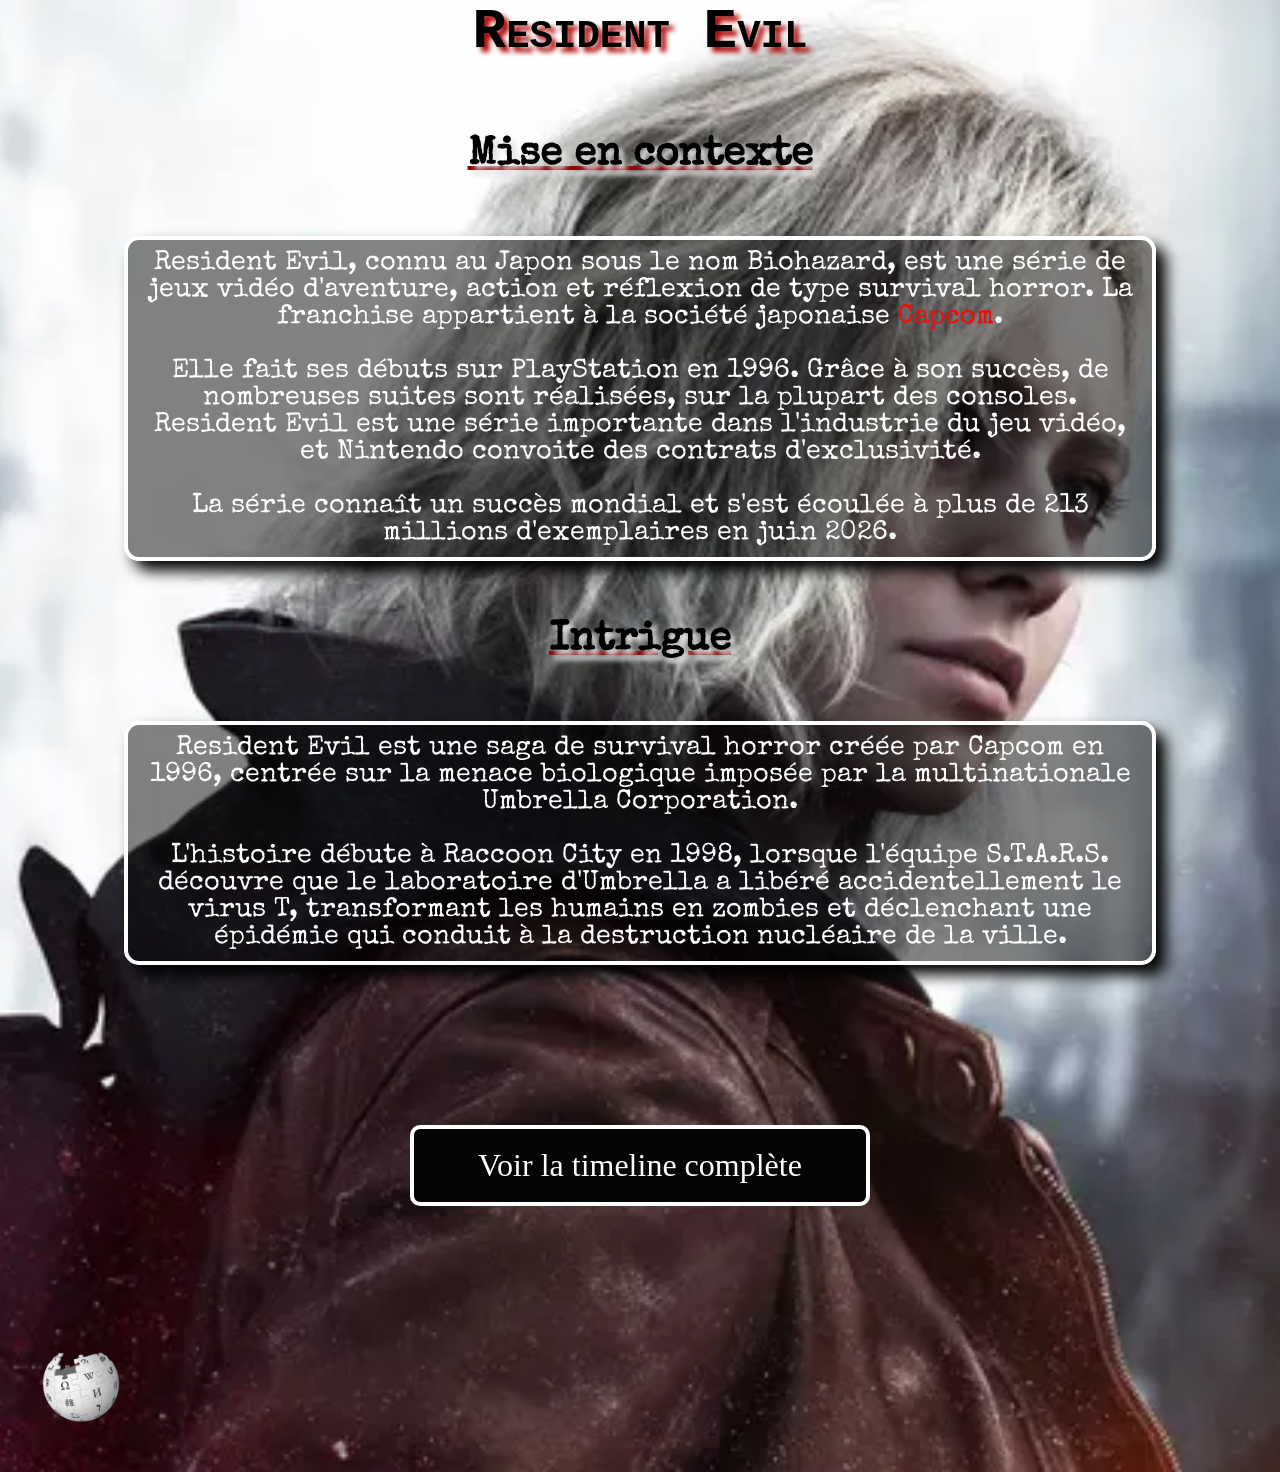
<file: index.html>
<!doctype html>
<html lang="fr">
  <head>
    <meta charset="UTF-8" />
    <meta name="viewport" content="width=device-width, initial-scale=1.0" />
    <link href="style.css" rel="stylesheet" />
    <link rel="preconnect" href="https://fonts.googleapis.com" />
    <link rel="preconnect" href="https://fonts.gstatic.com" crossorigin />
    <link
      href="https://fonts.googleapis.com/css2?family=Special+Elite&display=swap"
      rel="stylesheet"
    />
    <title>Resident Evil</title>
  </head>
  <body class="index">
    <!-- Haut de la page-->
    <header>
      <h1>Resident Evil</h1>
    </header>

    <br /><br /><br /><br />
    <!-- Contenu du site -->
    <main class="container">
      <div>
        <h2>Mise en contexte</h2>
        <p class="p_index">
          Resident Evil, connu au Japon sous le nom Biohazard, est une série de
          jeux vidéo d'aventure, action et réflexion de type survival horror. La
          franchise appartient à la société japonaise
          <a
            class="hyperlink"
            target="_blank"
            href="https://fr.wikipedia.org/wiki/Capcom"
            title="lien vers la page wikipedia"
            >Capcom</a
          >. <br /><br />
          Elle fait ses débuts sur PlayStation en 1996. Grâce à son succès, de
          nombreuses suites sont réalisées, sur la plupart des consoles.
          Resident Evil est une série importante dans l'industrie du jeu vidéo,
          et Nintendo convoite des contrats d'exclusivité.
          <br /><br />
          La série connaît un succès mondial et s'est écoulée à plus de 213
          millions d'exemplaires en juin 2026.
        </p>
      </div>

      <div>
        <h2>Intrigue</h2>
        <p class="p_index">
          Resident Evil est une saga de survival horror créée par Capcom en
          1996, centrée sur la menace biologique imposée par la multinationale
          Umbrella Corporation. <br /><br />
          L'histoire débute à Raccoon City en 1998, lorsque l'équipe S.T.A.R.S.
          découvre que le laboratoire d'Umbrella a libéré accidentellement le
          virus T, transformant les humains en zombies et déclenchant une
          épidémie qui conduit à la destruction nucléaire de la ville.
        </p>
      </div>
      <div class="bouton">
        <br />
        <a href="timeline.html">Voir la timeline complète</a>
        <br /><br />
      </div>
    </main>

    <!-- Pied de page-->
    <footer>
      <a target="_blank" href="https://fr.wikipedia.org/wiki/Resident_Evil"
        ><img class="wiki"
          src="images/wikipedia.jpg"
          alt="lien vers la page wikipedia de Resident Evil"
      /></a>
    </footer>
  </body>
</html>
</file>
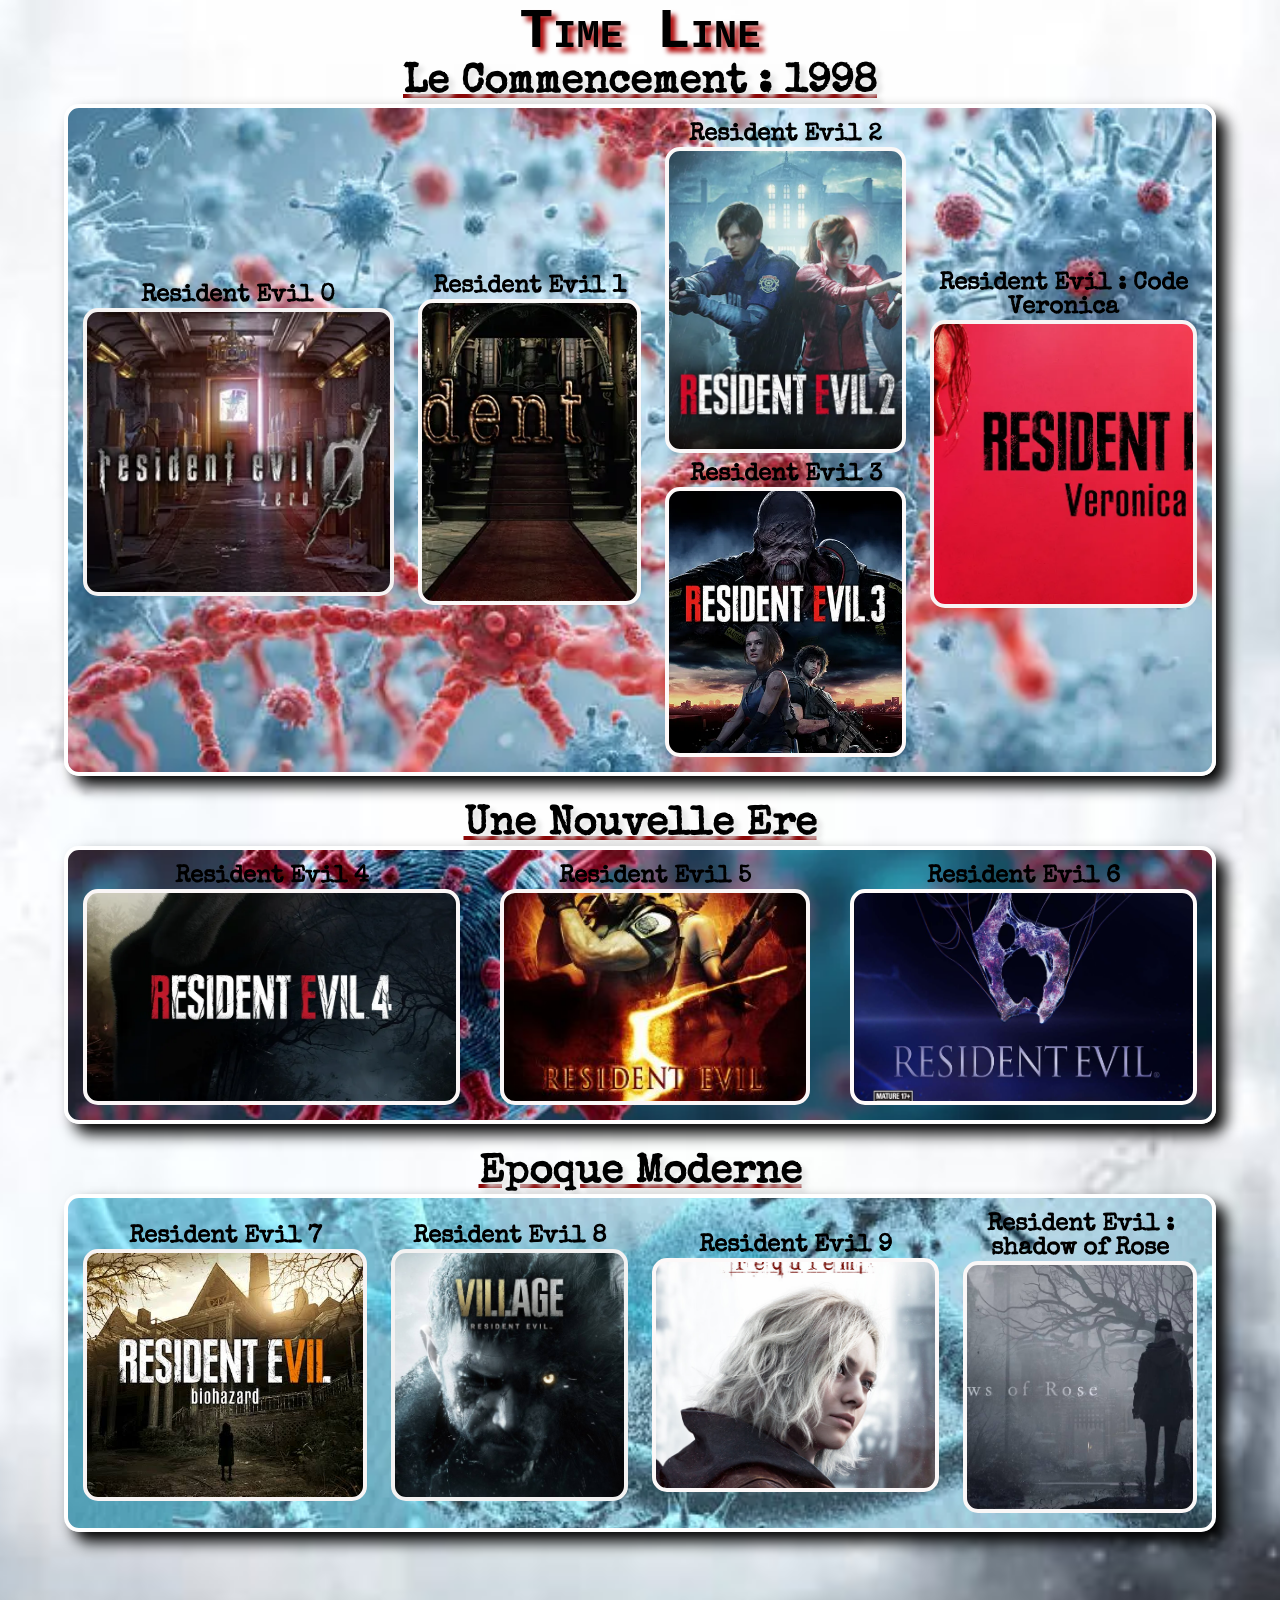
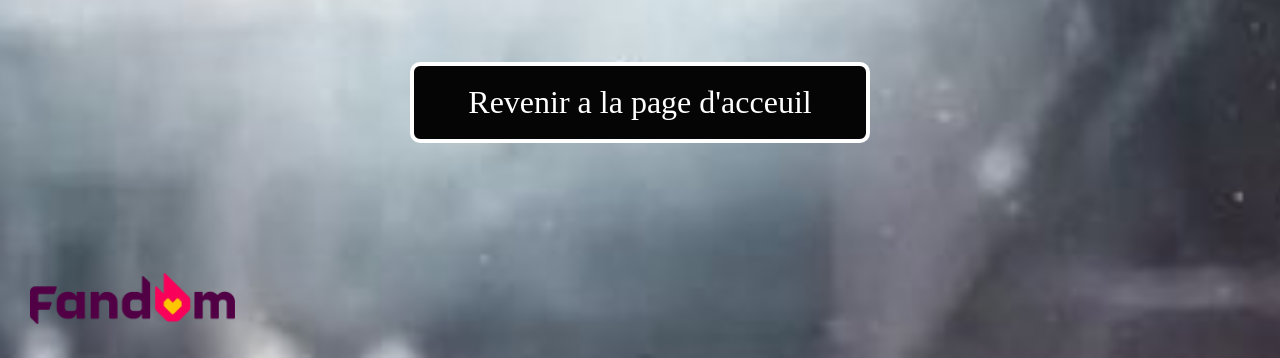
<file: timeline.html>
<!doctype html>
<html lang="fr">
  <head>
    <meta charset="UTF-8" />
    <meta name="viewport" content="width=device-width, initial-scale=1.0" />
    <link href="style.css" rel="stylesheet" />
    <link rel="preconnect" href="https://fonts.googleapis.com" />
    <link rel="preconnect" href="https://fonts.gstatic.com" crossorigin />
    <link
      href="https://fonts.googleapis.com/css2?family=Special+Elite&display=swap"
      rel="stylesheet"
    />
    <title>Timeline</title>
  </head>
  <body class="timeline">
    <head>
      <h1>Time Line</h1>
    </head>
    <main class="container">
      <h2>Le Commencement : 1998</h2>
      <div class="commencement">
        <div>
          <h3>Resident Evil 0</h3>
          <div class="RE0">
            <p>
              Resident Evil 0 se déroule avant Resident Evil 1 et raconte la
              rencontre entre Rebecca Chambers et Billy Coen. Ensemble, ils
              enquêtent sur une série d’incidents liés au virus-T et découvrent
              les expériences secrètes d’Umbrella. Ils apprennent que James
              Marcus, un ancien dirigeant d’Umbrella assassiné par Spencer, est
              revenu pour se venger grâce à des sangsues infectées. Après avoir
              vaincu Marcus, Billy aide Rebecca à rejoindre le manoir Spencer
              avant de disparaître, ce qui mène directement aux événements de
              Resident Evil 1.
            </p>
          </div>
        </div>
        <div>
          <h3>Resident Evil 1</h3>
          <div class="RE1">
            <p>
              Les S.T.A.R.S. enquêtent sur des disparitions autour de Raccoon
              City et découvrent que Umbrella mène des expériences biologiques
              dans un manoir. Chris, Jill et leurs équipiers affrontent zombies
              et créatures avant de découvrir la trahison de Wesker et
              l’existence du Tyran. Ils s’échappent finalement du manoir, mais
              les événements révèlent l’ampleur des expériences d’Umbrella.
            </p>
          </div>
        </div>
        <div class="RE2_ET_3">
          <div>
            <h3>Resident Evil 2</h3>
            <div class="RE2">
              <p>
                Quelques mois plus tard, le virus-T se répand à Raccoon City,
                transformant la population en zombies. Leon Kennedy, nouveau
                policier, et Claire Redfield, venue chercher son frère Chris,
                tentent de survivre. Ils découvrent que William Birkin,
                scientifique d’Umbrella, s’est injecté le virus-G et se
                transforme en monstre. Leon et Claire s’échappent avec Sherry,
                tandis que Claire part ensuite à la recherche de Chris.
              </p>
            </div>
          </div>
          <div>
            <h3>Resident Evil 3</h3>
            <div class="RE3">
              <p>
                Pendant la même catastrophe que Resident Evil 2, Jill Valentine
                cherche à quitter Raccoon City. Elle est traquée par Nemesis,
                une arme biologique d’Umbrella programmée pour éliminer les
                S.T.A.R.S. Jill finit par le vaincre et s’échappe juste avant la
                destruction nucléaire de Raccoon City, mettant temporairement
                fin à la catastrophe.
              </p>
            </div>
          </div>
        </div>
        <div>
          <h3>Resident Evil : Code Veronica</h3>
          <div class="REV">
            <p>
              Après la destruction de Raccoon City, Claire poursuit ses
              recherches sur Umbrella mais est capturée et envoyée sur une île
              contrôlée par la famille Ashford. Elle retrouve finalement son
              frère Chris, qui était déjà impliqué dans la lutte contre Umbrella
              depuis le premier jeu. Ensemble, ils affrontent Alexia Ashford,
              porteuse du virus-T-Veronica, et s’échappent. L’histoire renforce
              surtout le conflit entre Chris et Umbrella, qui continuera dans
              les jeux suivants.
            </p>
          </div>
        </div>
      </div>
      <h2>Une Nouvelle Ere</h2>
      <div class="nouvel_ere">
        <div>
          <h3>Resident Evil 4</h3>
          <div class="RE4">
            <p>
              Dans Resident Evil 4, Leon S. Kennedy est envoyé en Espagne pour
              retrouver Ashley Graham, la fille du président des États-Unis, qui
              a été enlevée par une mystérieuse secte appelée Los Illuminados.
              Sur place, Leon affronte des villageois infectés par un parasite
              appelé Las Plagas et découvre que la secte cherche à contrôler
              Ashley pour étendre son influence. Avec l’aide de plusieurs
              alliés, il tente de sauver Ashley et de mettre fin aux plans des
              Illuminados.
            </p>
          </div>
        </div>
        <div>
          <h3>Resident Evil 5</h3>
          <div class="RE5">
            <p>
              Dans Resident Evil 5, Chris Redfield se rend en Afrique avec Sheva
              Alomar pour enquêter sur une menace biologique liée à des armes et
              à un virus dangereux. Ils découvrent qu’Albert Wesker prépare un
              plan visant à infecter une grande partie de la population
              mondiale. Chris et Sheva doivent alors affronter des ennemis
              infectés et empêcher Wesker de mener son projet à bien.
            </p>
          </div>
        </div>
        <div>
          <h3>Resident Evil 6</h3>
          <div class="RE6">
            <p>
              Dans Resident Evil 6, plusieurs personnages, dont Leon S. Kennedy,
              Chris Redfield et Jake Muller, sont confrontés à une nouvelle
              menace biologique appelée le C-Virus. Le virus provoque des
              mutations et transforme des personnes en créatures dangereuses.
              Les différents protagonistes suivent chacun leur propre histoire,
              qui finit par se rejoindre, alors qu’ils tentent d’arrêter les
              responsables de cette nouvelle catastrophe.
            </p>
          </div>
        </div>
      </div>
      <h2>Epoque Moderne</h2>
      <div class="epoque_moderne">
        <div>
          <h3>Resident Evil 7</h3>
          <div class="RE7">
            <p>
              Ethan Winters se rend en Louisiane après avoir reçu un mystérieux
              message de sa femme Mia, disparue depuis trois ans. Il découvre
              une famille, les Baker, transformée par une mystérieuse infection.
              En explorant leur maison et ses environs, Ethan tente de retrouver
              Mia et de comprendre l’origine de cette horreur, tout en
              affrontant les membres de la famille et une créature appelée
              Eveline.
            </p>
          </div>
        </div>
        <div>
          <h3>Resident Evil 8</h3>
          <div class="RE8">
            <p>
              Quelques années après RE7, Ethan Winters vit avec Mia et leur
              fille Rose. Mais Chris Redfield surgit et enlève Rose, forçant
              Ethan à se rendre dans un mystérieux village d’Europe de l’Est. Il
              découvre plusieurs seigneurs monstrueux et cherche à retrouver sa
              fille tout en découvrant la vérité sur le village et sa propre
              histoire.
            </p>
          </div>
        </div>
        <div>
          <h3>Resident Evil 9</h3>
          <div class="RE9">
            <p>
              Resident Evil Requiem se déroule après les événements précédents
              et suit notamment Grace Ashcroft, une analyste du FBI confrontée à
              une nouvelle affaire liée à des événements biologiques
              terrifiants. L'histoire revient également sur des éléments
              importants de l'univers de Resident Evil et développe les
              conséquences de certaines anciennes catastrophes tel que la
              destruction de Raccoon City.
            </p>
          </div>
        </div>
        <div>
          <h3>Resident Evil : shadow of Rose</h3>
          <div class="REDLC">
            <p>
              Des années après les événements de Village, Rose Winters, la fille
              d’Ethan, cherche à se débarrasser de ses pouvoirs. Elle entre dans
              le monde de la conscience du Megamycète et y affronte des
              créatures et des souvenirs liés aux événements de RE8. Elle finit
              par découvrir davantage sur son père et accepter ce qu'elle est.
            </p>
          </div>
        </div>
      </div>
      <div class="bouton">
        <br />
        <a href="index.html"> Revenir a la page d'acceuil</a>
        <br /><br />
      </div>
    </main>
    <footer>
      <a target="_blank" href="https://residentevil.fandom.com/fr/wiki/Wiki_Resident_Evil"
        ><img class="fandom"
          src="images/wiki_fandom_logo.jpg"
          alt="lien vers la page wikipedia de Resident Evil"
      /></a>
    </footer>
  </body>
</html>
</file>
<file: style.css>
* {
  margin: 0;
  padding: 0;
  box-sizing: border-box;
}

.index {
  background-color: rgb(255, 0, 0);
  background-image: url("images/fond_grace.jpg");
  background-size: cover;
  background-repeat: no-repeat;
  background-position: center;
}

html {
  scroll-behavior: smooth;
}

h1 {
  font-size: 3.5em;
  font-family: "Courier New";
  text-align: center;
  font-variant: small-caps;
  text-shadow: 5px 5px 5px rgb(173, 3, 3);
}

h2 {
  font-size: 2.5em;
  font-family: "Special Elite", system-ui;
  text-align: center;
  text-decoration: underline;
  text-decoration-color: rgb(137, 7, 7);
  text-shadow: 5px 5px 5px rgb(226, 226, 226);
}

h3 {
  font-size: 1.5em;
  font-family: "Special Elite", system-ui;
  text-align: center;
}

.p_index {
  font-size: 1.7em;
  color: white;
  background-color: rgba(0, 0, 0, 0.485);
  border: 4px solid white;
  border-radius: 15px;
  text-align: center;
  padding: 10px;
  margin: 60px;
  box-shadow: 10px 10px 15px black;

  font-family: "Special Elite", system-ui;
  font-weight: 400;
  font-style: normal;
}

.wiki {
  width: 8%;
  height: 8%;
  margin: 30px;
}

.fandom{
  width: 16%;
  height: 8%;
  margin: 30px;
}

.hyperlink {
  color: rgb(249, 8, 8);
  text-decoration: solid;
}

.bouton {
  margin: 100px;
  border: 4px solid white;
  border-radius: 10px;
  background-color: rgb(5, 5, 5);
  width: 40%;
  height: 5%;
  text-align: center;
}

.bouton a {
  color: white;
  text-decoration: solid;
  font-size: 2em;
  font-family: cursive;
}

.bouton:hover {
  border: 4px solid rgb(0, 0, 0);
  background-color: white;
  a {
    color: black;
  }
}

.container {
  width: 90%;
  max-width: 1200px;
  margin: 0 auto;
  flex-direction: column;
  display: flex;
  align-items: center;
}

.timeline {
  background-color: rgb(140, 1, 1);
  background-image: url("images/fond_site.jpg");
  background-size: cover;
  background-repeat: no-repeat;
  background-position: center;
}

.commencement {
  flex-direction: row;
  display: flex;
  align-items: center;
  background-image: url("images/adn1.jpg");
  background-repeat: no-repeat;
  background-size: cover;
  background-position: center;
  gap: 24px;
  padding: 15px;
  border: 4px solid white;
  border-radius: 15px;
  box-shadow: 10px 10px 15px black;
  margin-bottom: 30px;
}

.nouvel_ere {
  flex-direction: row;
  display: flex;
  align-items: center;
  background-image: url("images/virus.jpg");
  background-repeat: no-repeat;
  background-size: cover;
  background-position: center;
  gap: 40px;
  padding: 15px;
  border: 4px solid white;
  border-radius: 15px;
  box-shadow: 10px 10px 15px black;
  margin-bottom: 30px;
}

.epoque_moderne {
  flex-direction: row;
  display: flex;
  align-items: center;
  background-image: url("images/adn2.jpg");
  background-repeat: no-repeat;
  background-size: cover;
  background-position: center;
  gap: 24px;
  padding: 15px;
  border: 4px solid white;
  border-radius: 15px;
  box-shadow: 10px 10px 15px black;
  margin-bottom: 30px;
}

.RE0 {
  background-image: url(images/RE0.jpg);
  background-repeat: no-repeat;
  background-size: cover;
  background-position: center;
  border-radius: 15px;
  width: calc((100%-72) / 4);
  border: 4px solid rgb(245, 243, 243);
  transition: 0.3s;
}

.RE0 p {
  opacity: 0;
  transition: 0.3s;

  font-size: 1em;
  color: white;
  background-color: rgba(0, 0, 0, 0.649);
  border: 4px solid white;
  border-radius: 15px;
  text-align: center;
  box-shadow: 10px 10px 15px black;
  padding: 10px;
}

.RE0:hover p {
  opacity: 1;
}
.RE0:hover {
  border: 0px;
}

.RE1 {
  background-image: url(images/RE1.jpg);
  background-repeat: no-repeat;
  background-size: cover;
  background-position: center;
  border-radius: 15px;
  width: calc((100%-72) / 4);
  border: 4px solid rgb(250, 248, 248);
  transition: 0.3s;
}

.RE1 p {
  opacity: 0;
  transition: 0.3s;

  font-size: 1em;
  color: white;
  background-color: rgba(0, 0, 0, 0.649);
  border: 4px solid white;
  border-radius: 15px;
  text-align: center;
  box-shadow: 10px 10px 15px black;
  padding: 10px;
}

.RE1:hover p {
  opacity: 1;
}
.RE1:hover {
  border: 0px;
}
.RE2 {
  background-image: url(images/RE2.jpg);
  background-repeat: no-repeat;
  background-size: cover;
  background-position: center;
  border-radius: 15px;
  width: calc((100%-72) / 4);
  border: 4px solid rgb(250, 248, 248);
  transition: 0.3s;
}

.RE2 p {
  opacity: 0;
  transition: 0.3s;

  font-size: 1em;
  color: white;
  background-color: rgba(0, 0, 0, 0.649);
  border: 4px solid white;
  border-radius: 15px;
  text-align: center;
  box-shadow: 10px 10px 15px black;
  padding: 10px;
}

.RE2:hover p {
  opacity: 1;
}
.RE2:hover {
  border: 0px;
}

.RE3 {
  background-image: url(images/RE3.jpg);
  background-repeat: no-repeat;
  background-size: cover;
  background-position: center;
  border-radius: 15px;
  width: calc((100%-72) / 4);
  border: 4px solid rgb(253, 249, 249);
  transition: 0.3s;
}

.RE3 p {
  opacity: 0;
  transition: 0.3s;

  font-size: 1em;
  color: white;
  background-color: rgba(0, 0, 0, 0.649);
  border: 4px solid white;
  border-radius: 15px;
  text-align: center;
  box-shadow: 10px 10px 15px black;
  padding: 10px;
}

.RE3:hover p {
  opacity: 1;
}
.RE3:hover {
  border: 0px;
}
.RE2_ET_3 {
  flex-direction: column;
  display: flex;
  align-items: center;
  gap: 10px;
}

.REV {
  background-image: url(images/RE_veronica.jpg);
  background-repeat: no-repeat;
  background-size: cover;
  background-position: center;
  border-radius: 15px;
  width: calc((100%-72) / 4);
  border: 4px solid rgb(247, 244, 244);
  transition: 0.3s;
}

.REV p {
  opacity: 0;
  transition: 0.3s;

  font-size: 1em;
  color: white;
  background-color: rgba(0, 0, 0, 0.649);
  border: 4px solid white;
  border-radius: 15px;
  text-align: center;
  box-shadow: 10px 10px 15px black;
  padding: 10px;
}

.REV:hover p {
  opacity: 1;
}
.REV:hover {
  border: 0px;
}

.RE4 {
  background-image: url(images/RE4.jpg);
  background-repeat: no-repeat;
  background-size: cover;
  background-position: center;
  border-radius: 15px;
  width: calc((100%-80) / 3);
  border: 4px solid rgb(250, 246, 246);
  transition: 0.3s;
}

.RE4 p {
  opacity: 0;
  transition: 0.3s;
  font-size: 1em;
  color: white;
  background-color: rgba(0, 0, 0, 0.649);
  border: 4px solid white;
  border-radius: 15px;
  text-align: center;
  box-shadow: 10px 10px 15px black;
  padding: 10px;
}

.RE4:hover p {
  opacity: 1;
}
.RE4:hover {
  border: 0px;
}

.RE5 {
  background-image: url(images/RE5.jpg);
  background-repeat: no-repeat;
  background-size: cover;
  background-position: center;
  border-radius: 15px;
  width: calc((100%-80) / 3);
  border: 4px solid rgb(250, 246, 246);
  transition: 0.3s;
}

.RE5 p {
  opacity: 0;
  transition: 0.3s;
  font-size: 1em;
  color: white;
  background-color: rgba(0, 0, 0, 0.649);
  border: 4px solid white;
  border-radius: 15px;
  text-align: center;
  box-shadow: 10px 10px 15px black;
  padding: 10px;
}

.RE5:hover p {
  opacity: 1;
}
.RE5:hover {
  border: 0px;
}

.RE6 {
  background-image: url(images/RE6.jpg);
  background-repeat: no-repeat;
  background-size: cover;
  background-position: center;
  border-radius: 15px;
  width: calc((100%-80) / 3);
  border: 4px solid rgb(255, 251, 251);
  transition: 0.3s;
}

.RE6 p {
  opacity: 0;
  transition: 0.3s;
  font-size: 1em;
  color: white;
  background-color: rgba(0, 0, 0, 0.649);
  border: 4px solid white;
  border-radius: 15px;
  text-align: center;
  box-shadow: 10px 10px 15px black;
  padding: 10px;
}

.RE6:hover p {
  opacity: 1;
}
.RE6:hover {
  border: 0px;
}
.RE7 {
  background-image: url(images/RE7.jpg);
  background-repeat: no-repeat;
  background-size: cover;
  background-position: center;
  border-radius: 15px;
  width: calc((100%-72) / 4);
  border: 4px solid rgb(248, 244, 244);
  transition: 0.3s;
}

.RE7 p {
  opacity: 0;
  transition: 0.3s;
  font-size: 1em;
  color: white;
  background-color: rgba(0, 0, 0, 0.649);
  border: 4px solid white;
  border-radius: 15px;
  text-align: center;
  box-shadow: 10px 10px 15px black;
  padding: 10px;
}

.RE7:hover p {
  opacity: 1;
}
.RE7:hover {
  border: 0px;
}
.RE8 {
  background-image: url(images/RE8.jpg);
  background-repeat: no-repeat;
  background-size: cover;
  background-position: center;
  border-radius: 15px;
  width: calc((100%-72) / 4);
  border: 4px solid rgb(243, 242, 242);
  transition: 0.3s;
}

.RE8 p {
  opacity: 0;
  transition: 0.3s;
  font-size: 1em;
  color: white;
  background-color: rgba(0, 0, 0, 0.649);
  border: 4px solid white;
  border-radius: 15px;
  text-align: center;
  box-shadow: 10px 10px 15px black;
  padding: 10px;
}

.RE8:hover p {
  opacity: 1;
}
.RE8:hover {
  border: 0px;
}
.RE9 {
  background-image: url(images/RE9.jpg);
  background-repeat: no-repeat;
  background-size: cover;
  background-position: center;
  border-radius: 15px;
  border: 4px solid rgb(252, 248, 248);
  width: calc((100%-72) / 4);
  transition: 0.3s;
}

.RE9 p {
  opacity: 0;
  transition: 0.3s;
  font-size: 1em;
  color: white;
  background-color: rgba(0, 0, 0, 0.649);
  border: 4px solid white;
  border-radius: 15px;
  text-align: center;
  box-shadow: 10px 10px 15px black;
  padding: 10px;
}

.RE9:hover p {
  opacity: 1;
}
.RE9:hover {
  border: 0px;
}

.REDLC {
  background-image: url(images/REDLC.jpg);
  background-repeat: no-repeat;
  background-size: cover;
  background-position: center;
  border-radius: 15px;
  width: calc((100%-72) / 4);
  border: 4px solid rgb(250, 247, 247);
  transition: 0.3s;
}

.REDLC p {
  opacity: 0;
  transition: 0.3s;
  font-size: 1em;
  color: white;
  background-color: rgba(0, 0, 0, 0.649);
  border: 4px solid white;
  border-radius: 15px;
  text-align: center;
  box-shadow: 10px 10px 15px black;
  padding: 10px;
}

.REDLC:hover p {
  opacity: 1;
}
.REDLC:hover {
  border: 0px;
}
</file>
